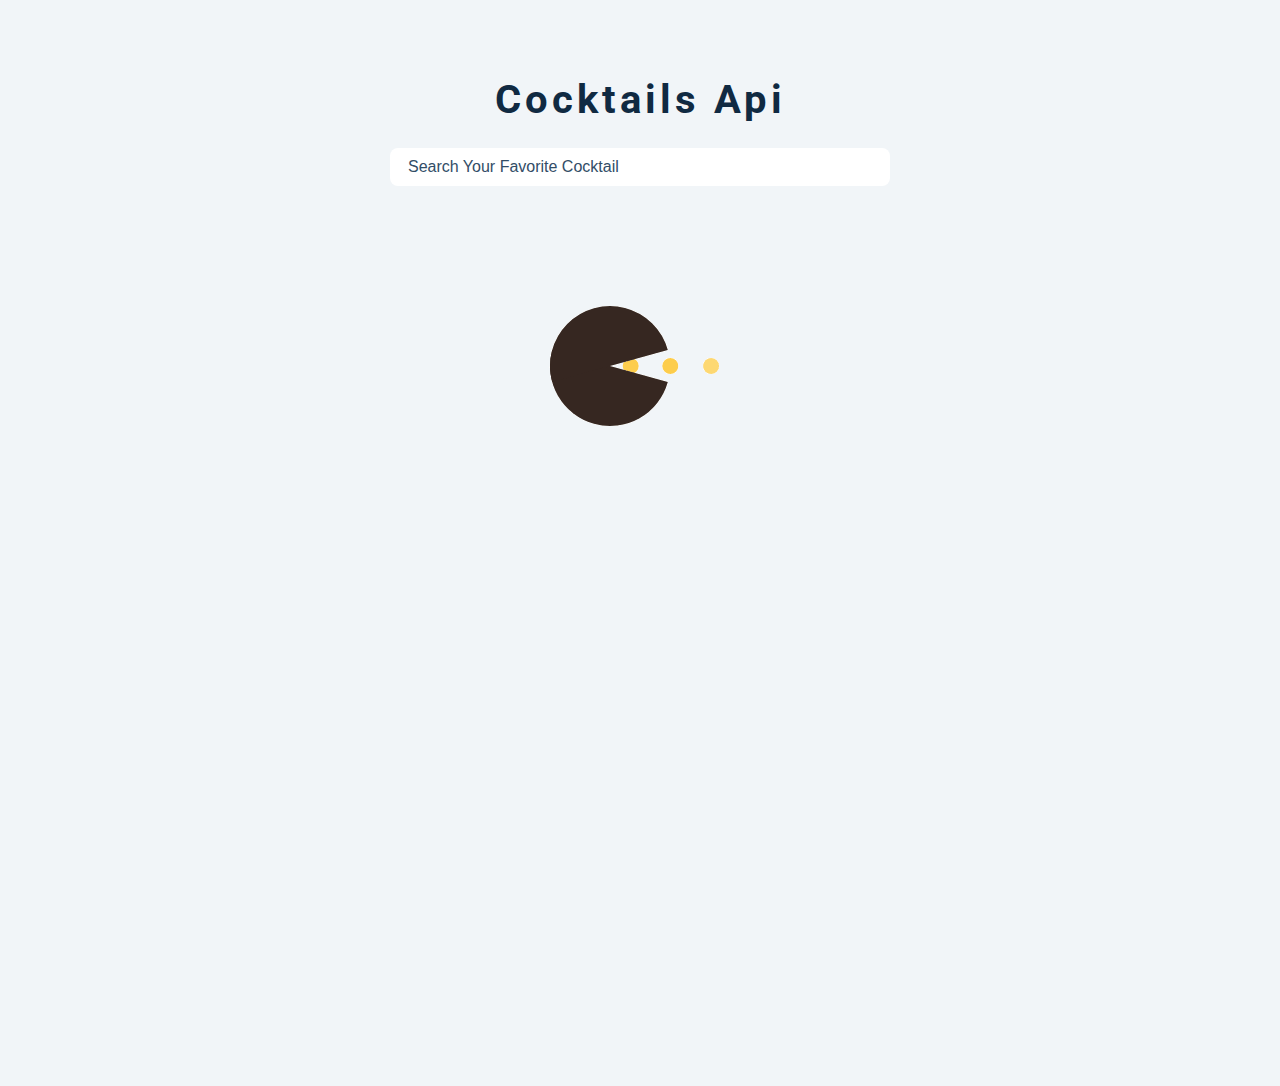
<file: index.html>
<!DOCTYPE html>
<html lang="en">
  <head>
    <meta charset="UTF-8" />
    <meta name="viewport" content="width=device-width, initial-scale=1.0" />
    <title>Cocktails</title>
    <!-- font-awesome -->
    <link
      rel="stylesheet"
      href="https://cdnjs.cloudflare.com/ajax/libs/font-awesome/5.14.0/css/all.min.css"
    />
    <!-- css -->
    <link rel="stylesheet" href="./styles.css" />
  </head>

  <body>
    <form class="search-form">
      <h2>cocktails api</h2>
      <input
        type="text"
        placeholder="search your favorite cocktail"
        name="drink"
      />
    </form>
    <section class="section cocktails">
      <article class="loading hide-loading">
        <img src="./loading.gif" alt="loading" />
      </article>
      <h2 class="title"></h2>
    </section>
    <div class="section-center"></div>
    <script type="module" src="./app.js"></script>
  </body>
</html>
</file>
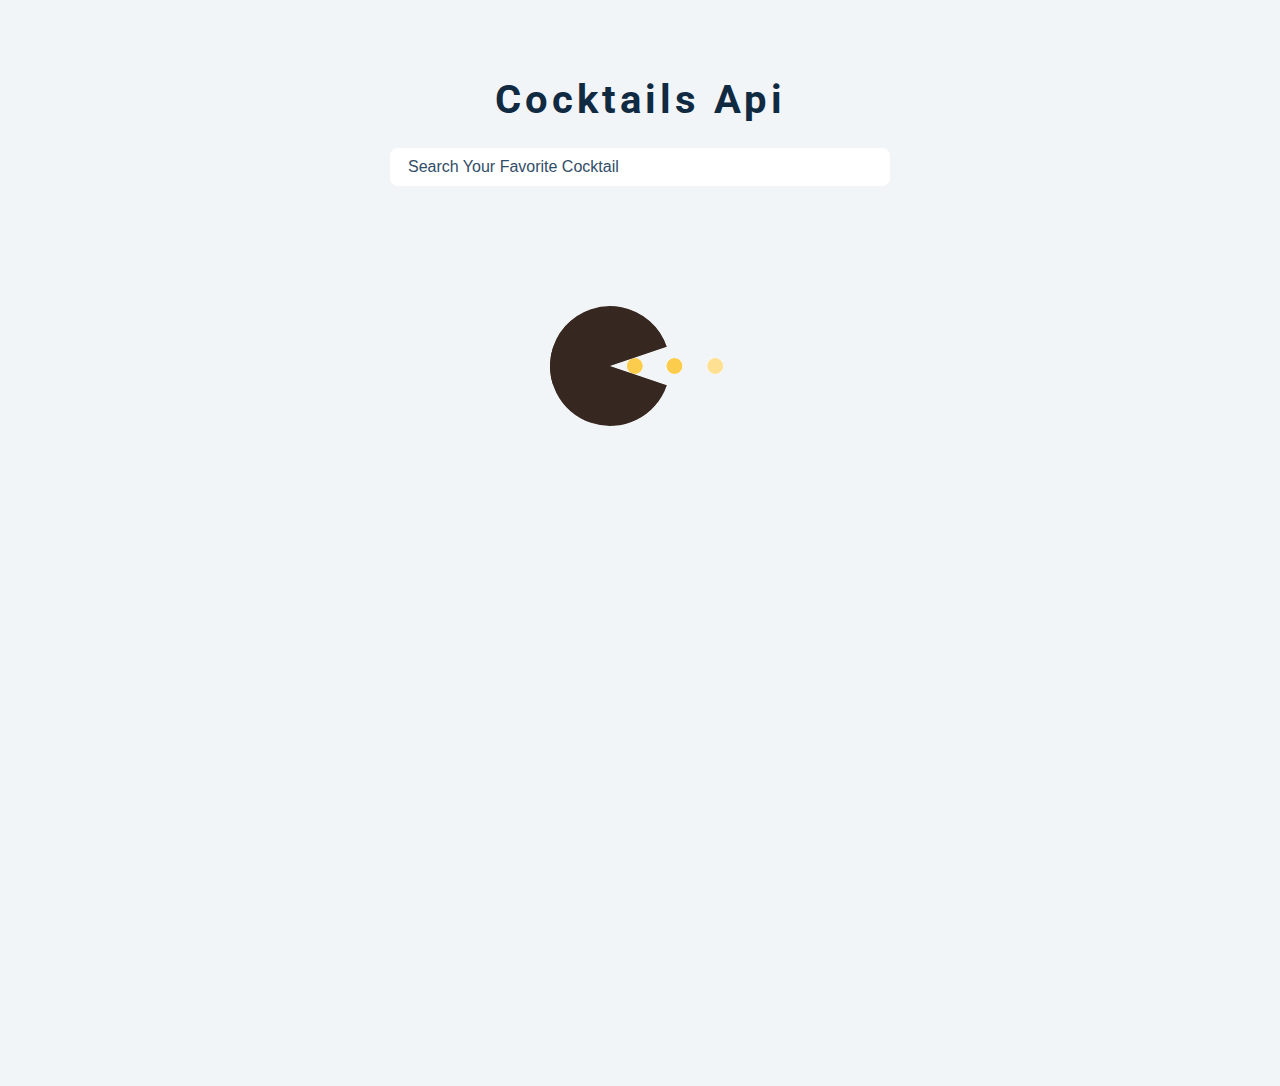
<file: drink.html>
<!DOCTYPE html>
<html lang="en">
  <head>
    <meta charset="UTF-8" />
    <meta name="viewport" content="width=device-width, initial-scale=1.0" />
    <title>Single Cocktail</title>
    <!-- font-awesome -->
    <link
      rel="stylesheet"
      href="https://cdnjs.cloudflare.com/ajax/libs/font-awesome/5.14.0/css/all.min.css"
    />
    <!-- css -->
    <link rel="stylesheet" href="./styles.css" />
  </head>
  <body>
    <section class="loading">
      <img src="./loading.gif" alt="" />
    </section>
    <section class="single-drink">
      <img src="./cocktail.jpg" class="drink-img" alt="" />
      <article class="drink-info">
        <h2 class="drink-name"></h2>
        <p class="drink-description"></p>
        <ul class="drink-ingredients"></ul>

        <a href="index.html" class="btn">all cocktails</a>
      </article>
    </section>
    <script type="module" src="./singleDrink.js"></script>
  </body>
</html>
</file>
<file: styles.css>
/*
=============== 
Fonts
===============
*/
@import url("https://fonts.googleapis.com/css?family=Open+Sans|Roboto:400,700&display=swap");

/*
=============== 
Variables
===============
*/

:root {
  /* dark shades of primary color*/
  --clr-primary-1: hsl(205, 86%, 17%);
  --clr-primary-2: hsl(205, 77%, 27%);
  --clr-primary-3: hsl(205, 72%, 37%);
  --clr-primary-4: hsl(205, 63%, 48%);
  /* primary/main color */
  --clr-primary-5: #49a6e9;
  /* lighter shades of primary color */
  --clr-primary-6: hsl(205, 89%, 70%);
  --clr-primary-7: hsl(205, 90%, 76%);
  --clr-primary-8: hsl(205, 86%, 81%);
  --clr-primary-9: hsl(205, 90%, 88%);
  --clr-primary-10: hsl(205, 100%, 96%);
  /* darkest grey - used for headings */
  --clr-grey-1: hsl(209, 61%, 16%);
  --clr-grey-2: hsl(211, 39%, 23%);
  --clr-grey-3: hsl(209, 34%, 30%);
  --clr-grey-4: hsl(209, 28%, 39%);
  /* grey used for paragraphs */
  --clr-grey-5: hsl(210, 22%, 49%);
  --clr-grey-6: hsl(209, 23%, 60%);
  --clr-grey-7: hsl(211, 27%, 70%);
  --clr-grey-8: hsl(210, 31%, 80%);
  --clr-grey-9: hsl(212, 33%, 89%);
  --clr-grey-10: hsl(210, 36%, 96%);
  --clr-white: #fff;
  --clr-red-dark: hsl(360, 67%, 44%);
  --clr-red-light: hsl(360, 71%, 66%);
  --clr-green-dark: hsl(125, 67%, 44%);
  --clr-green-light: hsl(125, 71%, 66%);
  --clr-black: #222;
  --ff-primary: "Roboto", sans-serif;
  --ff-secondary: "Open Sans", sans-serif;
  --transition: all 0.3s linear;
  --spacing: 0.25rem;
  --radius: 0.5rem;
  --light-shadow: 0 5px 15px rgba(0, 0, 0, 0.1);
  --dark-shadow: 0 5px 15px rgba(0, 0, 0, 0.2);
  --max-width: 1170px;
  --fixed-width: 620px;
}
/*
=============== 
Global Styles
===============
*/

*,
::after,
::before {
  margin: 0;
  padding: 0;
  box-sizing: border-box;
}
body {
  font-family: var(--ff-secondary);
  background: var(--clr-grey-10);
  color: var(--clr-grey-1);
  line-height: 1.5;
  font-size: 0.875rem;
}
ul {
  list-style-type: none;
}
a {
  text-decoration: none;
}

h1,
h2,
h3,
h4 {
  letter-spacing: var(--spacing);
  text-transform: capitalize;
  line-height: 1.25;
  margin-bottom: 0.75rem;
  font-family: var(--ff-primary);
}
h1 {
  font-size: 3rem;
}
h2 {
  font-size: 2rem;
}
h3 {
  font-size: 1.25rem;
}
h4 {
  font-size: 0.875rem;
}
p {
  margin-bottom: 1.25rem;
  color: var(--clr-grey-5);
}
@media screen and (min-width: 800px) {
  h1 {
    font-size: 4rem;
  }
  h2 {
    font-size: 2.5rem;
  }
  h3 {
    font-size: 1.75rem;
  }
  h4 {
    font-size: 1rem;
  }
  body {
    font-size: 1rem;
  }
  h1,
  h2,
  h3,
  h4 {
    line-height: 1;
  }
}
/*  global classes */

.btn {
  text-transform: uppercase;
  background: var(--clr-primary-5);
  color: var(--clr-white);
  padding: 0.375rem 0.75rem;
  letter-spacing: var(--spacing);
  display: block;
  transition: var(--transition);
  font-size: 0.875rem;
  border: 2px solid var(--clr-primary-5);
  cursor: pointer;
  box-shadow: 0 1px 3px rgba(0, 0, 0, 0.2);
  border-radius: var(--radius);
}
.btn:hover {
  color: var(--clr-primary-5);
  background: var(--clr-primary-1);
  border-color: var(--clr-primary-1);
}
/* section */
.section {
  padding: 5rem 0;
}

.section-center {
  width: 85vw;
  margin: 0 auto;
  max-width: 1170px;
}
@media screen and (min-width: 576px) {
  .section-center {
    display: grid;
    grid-template-columns: repeat(auto-fill, minmax(300px, 1fr));
    column-gap: 4rem;
  }
}
@media screen and (min-width: 992px) {
  .section-center {
    width: 95vw;
  }
}
/* loading */
.loading {
  min-height: 100vh;
  display: grid;
  justify-content: center;
  position: absolute;
  top: 0;
  left: 0;
  width: 100%;
  height: 100%;
  background: var(--clr-grey-10);
  padding-top: 5rem;
  z-index: 999;
}

.hide-loading {
  display: none;
}

/* search form */
.search-form {
  text-align: center;
  padding-top: 5rem;
  width: 85vw;
  max-width: 500px;
  margin: 0 auto;
}

input {
  width: 100%;
  font-size: 1rem;
  border-color: transparent;
  margin-top: 1rem;
  padding: 0.5rem 1rem;
}
input {
  border-radius: var(--radius);
}
input::placeholder {
  text-transform: capitalize;
  color: var(--clr-grey-3);
}

/* cocktails */
.cocktails {
  position: relative;
}
.title {
  font-size: 2rem;
  text-align: center;
}

.cocktail {
  background: var(--clr-white);
  border-radius: var(--radius);
  box-shadow: var(--light-shadow);
  transition: var(--transition);
  margin-bottom: 3rem;
  position: relative;
}
.cocktail:hover {
  box-shadow: var(--dark-shadow);
  transform: scale(1.005);
}
.cocktail img {
  width: 100%;
  display: block;
  border-radius: var(--radius);
  border: 10px solid var(--clr-white);
  transition: var(--transition);
  height: 268px;
  object-fit: cover;
}
.cocktail:hover img {
  filter: blur(2px) grayscale(50%);
}
.cocktail h3 {
  position: absolute;
  bottom: -1rem;
  right: -1rem;
  background: var(--clr-black);
  color: var(--clr-white);
  padding: 1rem 1.5rem;
  text-align: center;
  margin-bottom: 0;
  text-transform: uppercase;
  font-family: monospace;
  font-size: 2rem;
  border-radius: var(--radius);
}

/* single cocktail */
.single-drink {
  width: 85vw;
  max-width: var(--max-width);
  margin: 0 auto;
  margin-top: 4rem;
}
.drink-img {
  width: 100%;
  height: 400px;
  object-fit: cover;
  display: block;
  border: 10px solid var(--clr-white);
  border-radius: var(--radius);
}
@media screen and (min-width: 992px) {
  .single-drink {
    display: grid;
    grid-template-columns: 1fr 1fr;
    column-gap: 3rem;
  }
}
.drink-info {
  padding-top: 2rem;
}

.drink-ingredients .far {
  margin-right: 1rem;
}

.single-drink .btn {
  display: inline-block;
  margin-top: 2rem;
}
.hide-ingredient {
  display: none;
}
</file>
